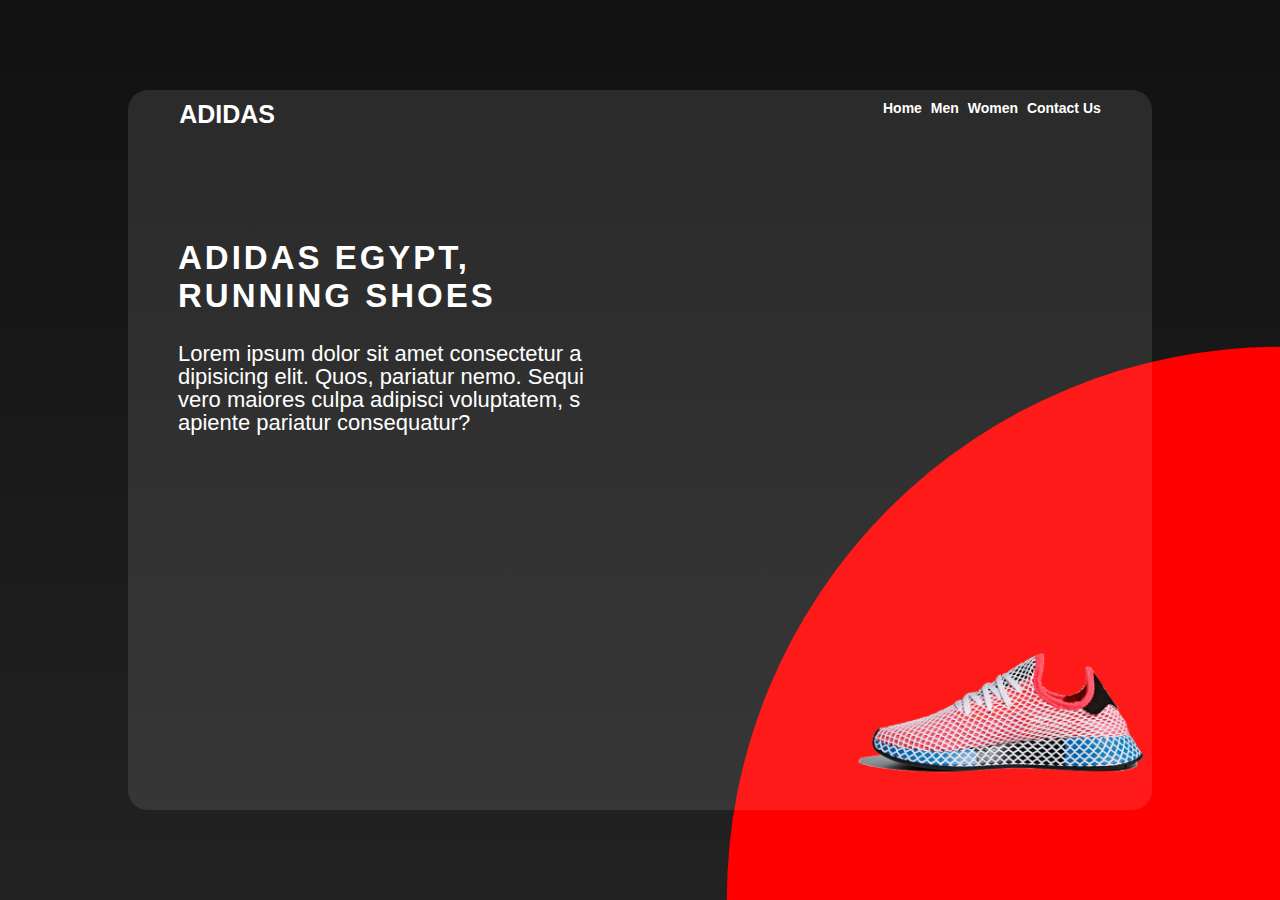
<file: index.html>
<html lang="en">
<head>
    <link rel="icon" href="data:,">
  <meta charset="UTF-8" />
  <meta name="description" content="Shoes Shopping From Best brand" />
  <title>Adidas Shoes </title>
  <meta name="viewport" content="width=device-width, initial-scale=1.0">
  <link rel="stylesheet" href="T.css"/>
  <link rel="preconnect" href="https://fonts.googleapis.com">
<link rel="preconnect" href="https://fonts.googleapis.com">
<link rel="preconnect" href="https://fonts.gstatic.com" crossorigin>
<link href="https://fonts.googleapis.com/css2?family=Oswald:wght@200..700&family=Ubuntu+Condensed&display=swap" rel="stylesheet">
</head>


<body>
   <div class="container">
      <header>
         <a href="#" class="logo">Adidas</a>
        <nav>
            <a href="#">Home</a>
            <a href="#">Men</a>
            <a href="#">Women</a>
            <a href="#">Contact Us</a>
        </nav>
      </header>
       
      <section>
        <h2>adidas egypt,<br>running shoes</h2>
        <p>Lorem ipsum dolor sit amet consectetur adipisicing elit. Quos, pariatur nemo. Sequi vero maiores culpa adipisci 
            voluptatem, sapiente pariatur consequatur?</p>
      </section>
      
    <div class="img">
        <img src="shoes.png" alt="">
      </div>

   </div>
</body>
</file>
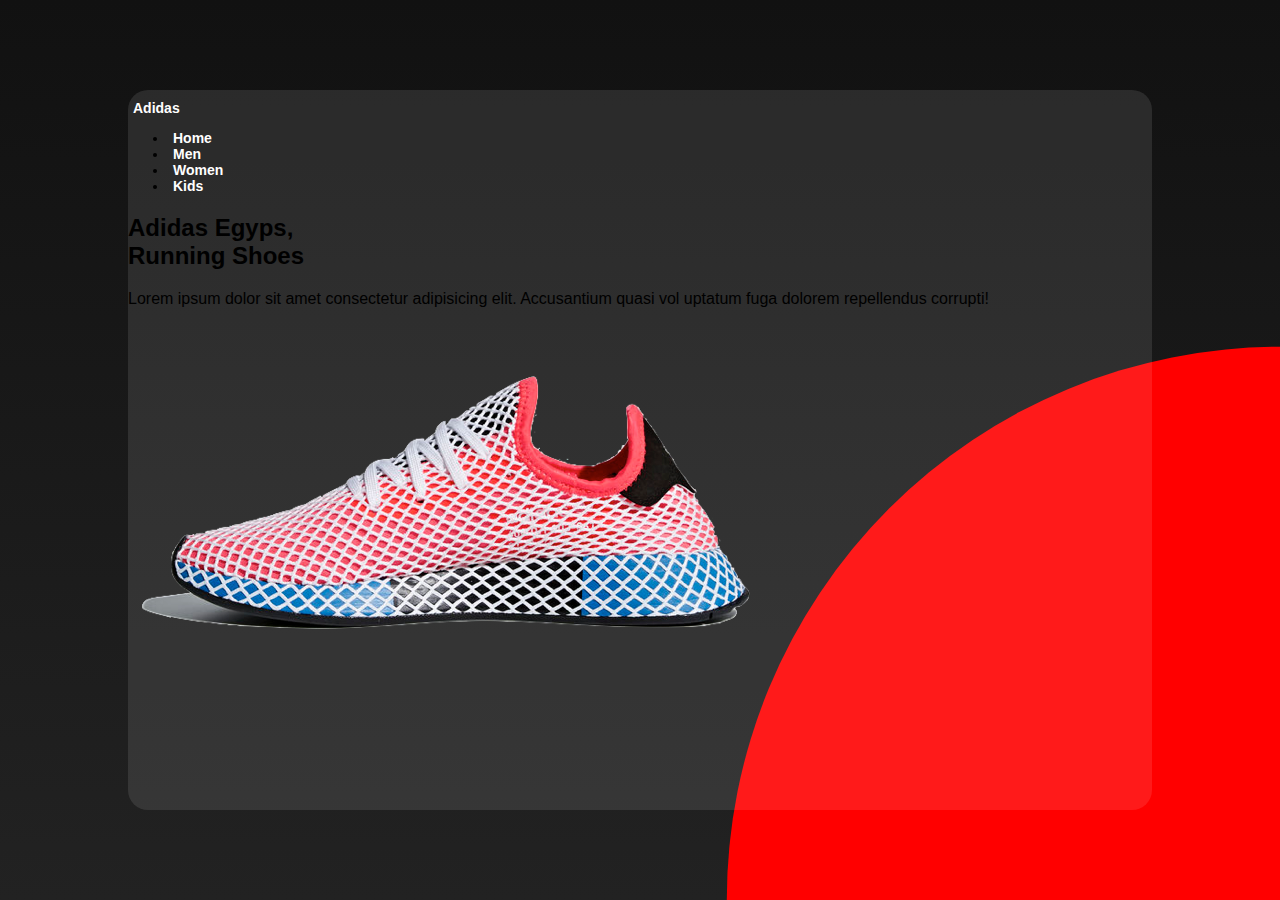
<file: T.html>
<html lang="en">
<head>
    <link rel="icon" href="data:,">
  <meta charset="UTF-8" />
  <meta name="description" content="Learning Programming" />
  <title>Book Store</title>
  <meta name="viewport" content="width=device-width, initial-scale=1.0">
  <link rel="stylesheet" href="T.css" />
  <link rel="preconnect" href="https://fonts.googleapis.com">
<link rel="preconnect" href="https://fonts.googleapis.com">
<link rel="preconnect" href="https://fonts.gstatic.com" crossorigin>
<link href="https://fonts.googleapis.com/css2?family=Oswald:wght@200..700&family=Ubuntu+Condensed&display=swap" rel="stylesheet">
</head>


<body>
    <div class="container">
        <nav>
            <a href="#" class="logo">Adidas</a>
            <ul>
                <li><a href="#">Home</a></li>
                <li><a href="#">Men</a></li>
                <li><a href="#">Women</a></li>
                <li><a href="#">Kids</a></li>
            </ul>
        </nav>
        <div class="content">
            <div class="text">
                <h2>Adidas Egyps,<br>Running Shoes</h2>
                 <p>Lorem ipsum dolor sit amet consectetur adipisicing elit. Accusantium quasi vol
                uptatum fuga dolorem repellendus corrupti!</p>
            </div>
    
                <div class="image">
            <img src="shoes.png">
        </div>
        </div>
    </div>
</body>
</file>
<file: T.css>
body{
  font-family: 'Franklin Gothic Medium', 'Arial Narrow', Arial, sans-serif;
   margin:0;
   padding:0;
   box-sizing: border-box;
   height:100vh;
   display: flex;
   justify-content: center;
   align-items: center;
  background: linear-gradient(#111, #222);
  position: relative;
}
.container{
  width:80%;
  height:80%;
  background: rgba(255, 255, 255, 0.1);
  border-radius: 20px;
  overflow: hidden;
  position: relative;
}
header{
  display:flex;
  justify-content: space-between;
  width:90%;
  margin:auto;
}
a{
  text-decoration: none;
  color:white;
}

header .logo{
margin-top:10px;
text-transform: uppercase;
font-size: 25px;
font-weight:bold;
}

nav{
  margin-top:10px;
  font-size:14px;
  font-weight: bold;
}
nav a{
  margin-left:5px;
}

nav a:hover{
  color:red;
}

section{
  width:40%;
  color:white;
  margin-left:50px;
  margin-top:110px;
  position: relative;
}
section h2{
  text-transform: uppercase;
  letter-spacing: 3px;
  font-size:25px;
}
section p{
  margin-bottom: 5px;
  line-height: 20px;
  word-break: break-all;
  font-size:15px;
}

body:after{
  content: '';
  height: 100%;
  width: 100%;
  background: red;
  position: absolute;
  clip-path: circle(50% at right bottom);
  z-index: -1;
}
.img {
  position: absolute;
  right: 0;
  bottom: 0;
  width: 210px; 
}

.img img {
  width: 100%;
}

@media (min-width:640px) and (max-width:700px) {
.img {
  width: 240px; 
}
.img img {
  width: 100%;
}
}

@media (min-width:701px) and (max-width:900px) {
section h2{
  letter-spacing: 3px;
  font-size:30px;
}
section p{
  line-height: 23px;
  word-break: break-all;
  font-size:20px;
}
.img {
  width: 270px; 
}

.img img {
  width: 100%;
}
}

@media (min-width:901px)  {

section h2{
  letter-spacing: 3px;
  font-size:33px;
}
section p{
  line-height: 23px;
  font-size:22px;
}
.img {
  width: 300px; 
}

.img img {
  width: 100%;
}
}

@media (max-width:530px) {
  header{
    flex-direction: column;
  }
  header nav{
    margin-left:50px;
  }
  header .logo{
    margin-left:115px;
  }

  body:after{
  clip-path: circle(50% at bottom);
  }

  .img {
  bottom: 20px;
  width: 180px; 
}
.img img {
  width: 100%;
}

section h2{
 font-size:23px;
}
section p{
  font-weight: 700;
  margin-right:10px;
}

.img img {
  width: 100%;
}

section h2{
 font-size:23px;
}
section p{
  font-weight: 700;
  margin-right:10px;
}
}
</file>
